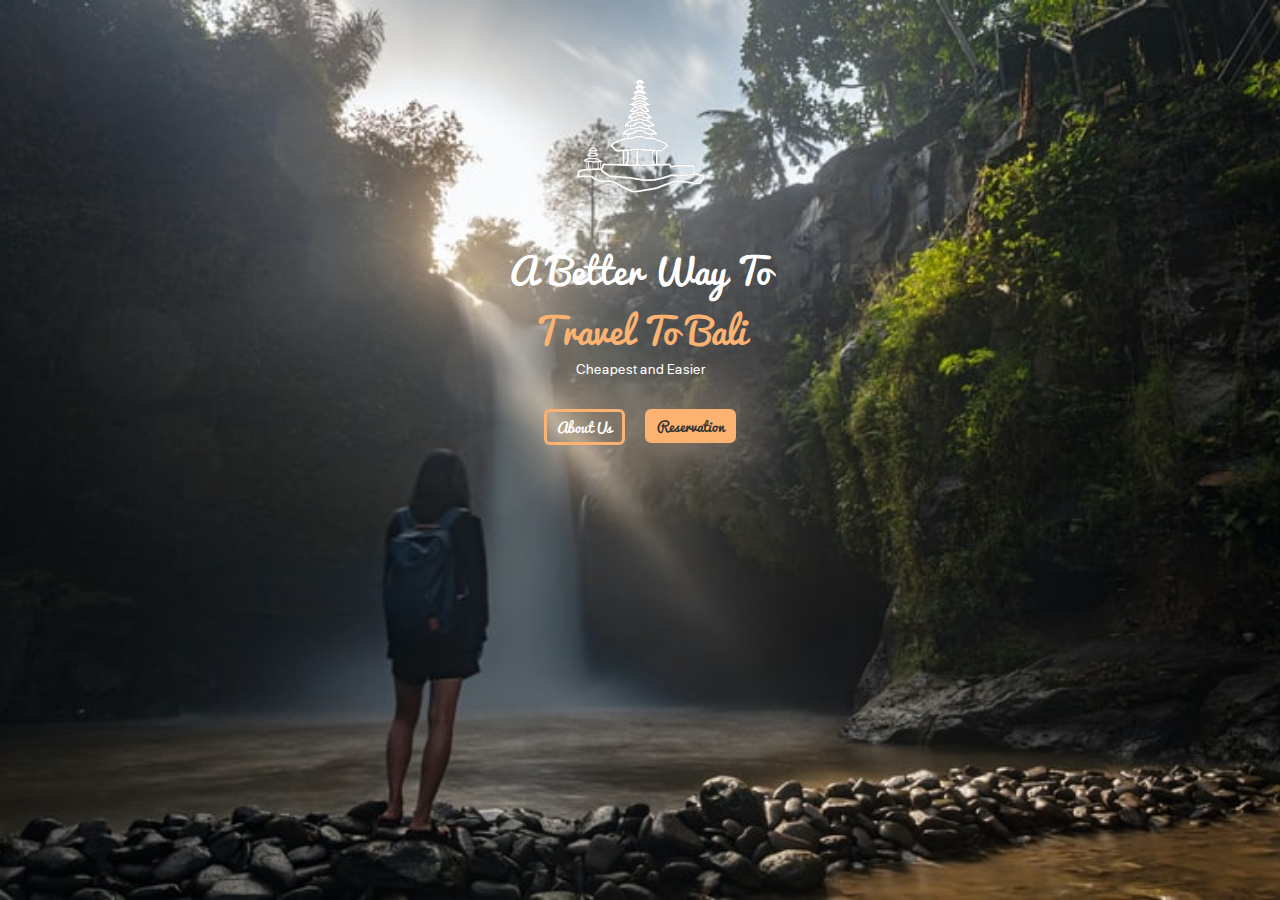
<file: index.html>
﻿<!doctype html>
<html lang="en">
<head>
    <!-- Required meta tags -->
    <meta charset="utf-8">
    <meta name="viewport" content="width=device-width, initial-scale=1">
    <!-- CSS -->
    <link rel="stylesheet" type="text/css" href="assets/app.css">
    <!-- Bootstrap CSS -->
    <link rel="stylesheet" href="https://maxcdn.bootstrapcdn.com/bootstrap/3.4.0/css/bootstrap.min.css">
    <script src="https://ajax.googleapis.com/ajax/libs/jquery/3.5.1/jquery.min.js"></script>
    <script src="https://maxcdn.bootstrapcdn.com/bootstrap/3.4.0/js/bootstrap.min.js"></script>
    <style>
        body, html {
            /* Location of the image */
            background-image: url("img/bg_img.jpg");
            /* Background image is centered vertically and horizontally at all times */
            background-position: center center;
            /* Background image doesn�t tile */
            background-repeat: no-repeat;
            /* Background image is fixed in the viewport so that it doesn�t move when
            the content�s height is greater than the image�s height */
            background-attachment: fixed;
            /* This is what makes the background image rescale based
            on the container�s size */
            background-size: cover;
            /* Set a background color that will be displayed
            while the background image is loading */
            background-color: #464646;
        }
    </style>

    <title>Hello, world!</title>
</head>
    <body>
        <div id="middle">
            <div id="icon">
                <img src="./img/IconBali.png" />
            </div>

            <div id="textcontainer">
                <h1 class="better">A Better Way To<br></h1>
                <h1 class="travel">Travel To Bali</h1>
                <p class="cheap">Cheapest and Easier</p>
            </div>

            <div id="buttons">
                <a style="color: inherit; display: block; text-decoration: none;" href="about.html">
                    <div class="about">About Us</div>
                </a>
                <a style="color: inherit; display: block; text-decoration: none;" href="reservation.html">
                    <div class="reservation">Reservation</div>
                </a>
            </div>
        </div>


    </body>
</html>
</file>
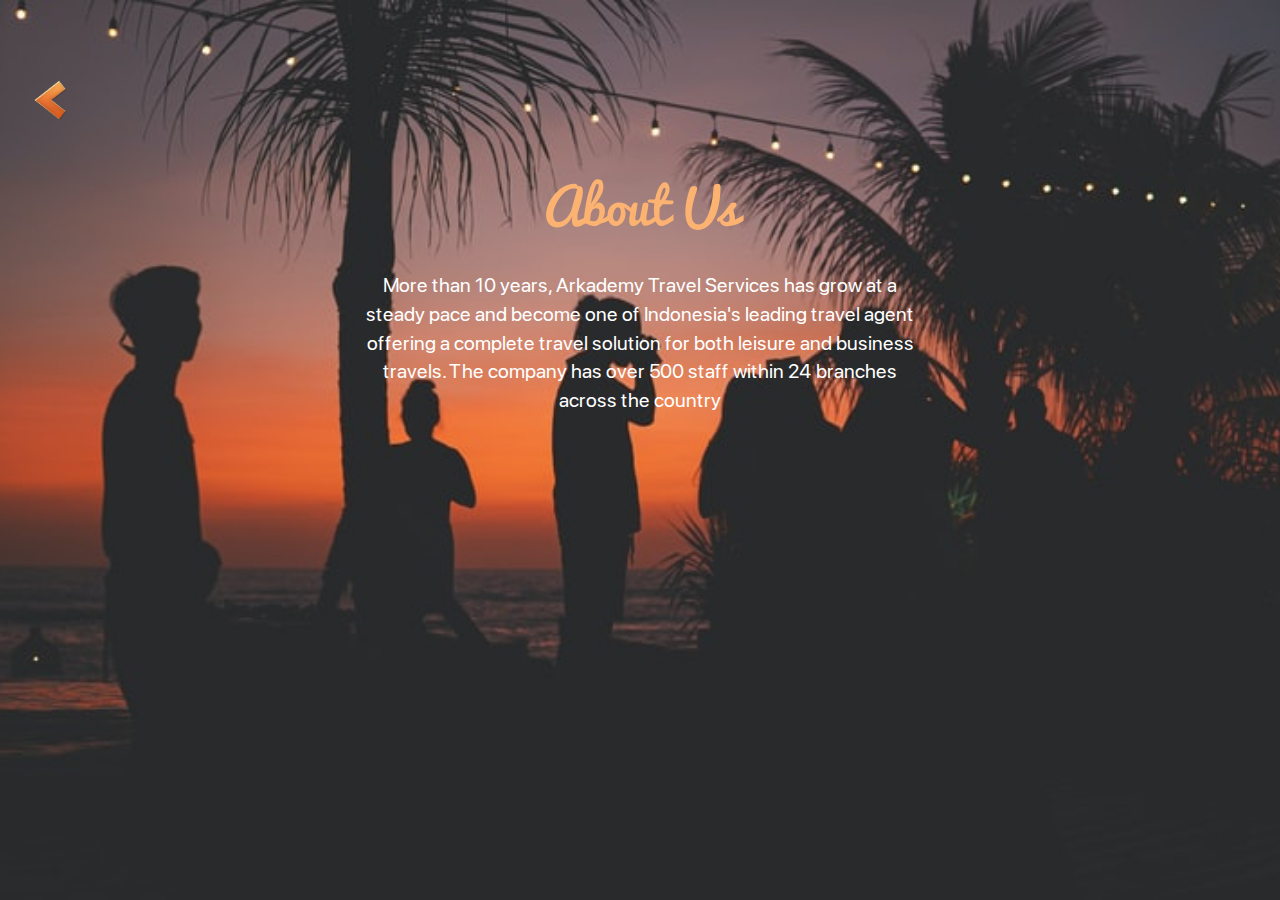
<file: about.html>
<!doctype html>
<html lang="en">
<head>
    <!-- Required meta tags -->
    <meta charset="utf-8">
    <meta name="viewport" content="width=device-width, initial-scale=1">
    <!-- CSS -->
    <link rel="stylesheet" type="text/css" href="assets/app.css">
    <!-- Bootstrap CSS -->
    <link rel="stylesheet" href="https://maxcdn.bootstrapcdn.com/bootstrap/3.4.0/css/bootstrap.min.css">
    <script src="https://ajax.googleapis.com/ajax/libs/jquery/3.5.1/jquery.min.js"></script>
    <script src="https://maxcdn.bootstrapcdn.com/bootstrap/3.4.0/js/bootstrap.min.js"></script>
    <style>
        body, html {
            /* Location of the image */
            background-image: url("img/bg_img_about.jpg");
            /* Background image is centered vertically and horizontally at all times */
            background-position: center center;
            /* Background image doesn�t tile */
            background-repeat: no-repeat;
            /* Background image is fixed in the viewport so that it doesn�t move when
                    the content�s height is greater than the image�s height */
            background-attachment: fixed;
            /* This is what makes the background image rescale based
                    on the container�s size */
            background-size: cover;
            /* Set a background color that will be displayed
                    while the background image is loading */
            background-color: #464646;
        }
    </style>
    <title>About US</title>
</head>
    <body>
        <div class="row">
            <a href="index.html">
                <div class="col-sm-4"><img class="back" src="./img/back.png" /></div>
            </a>
        </div>
        <div id="middle">
            <p class="ab"> About Us</p>
            <br>
            <p class="isiabout">
                More than 10 years, Arkademy Travel Services has grow at a<br>
                steady pace and become one of Indonesia's leading travel agent<br>
                offering a complete travel solution for both leisure and business<br>
                travels. The company has over 500 staff within 24 branches<br>
                across the country
            </p>
        </div>


       
    </body>
</html>
</file>
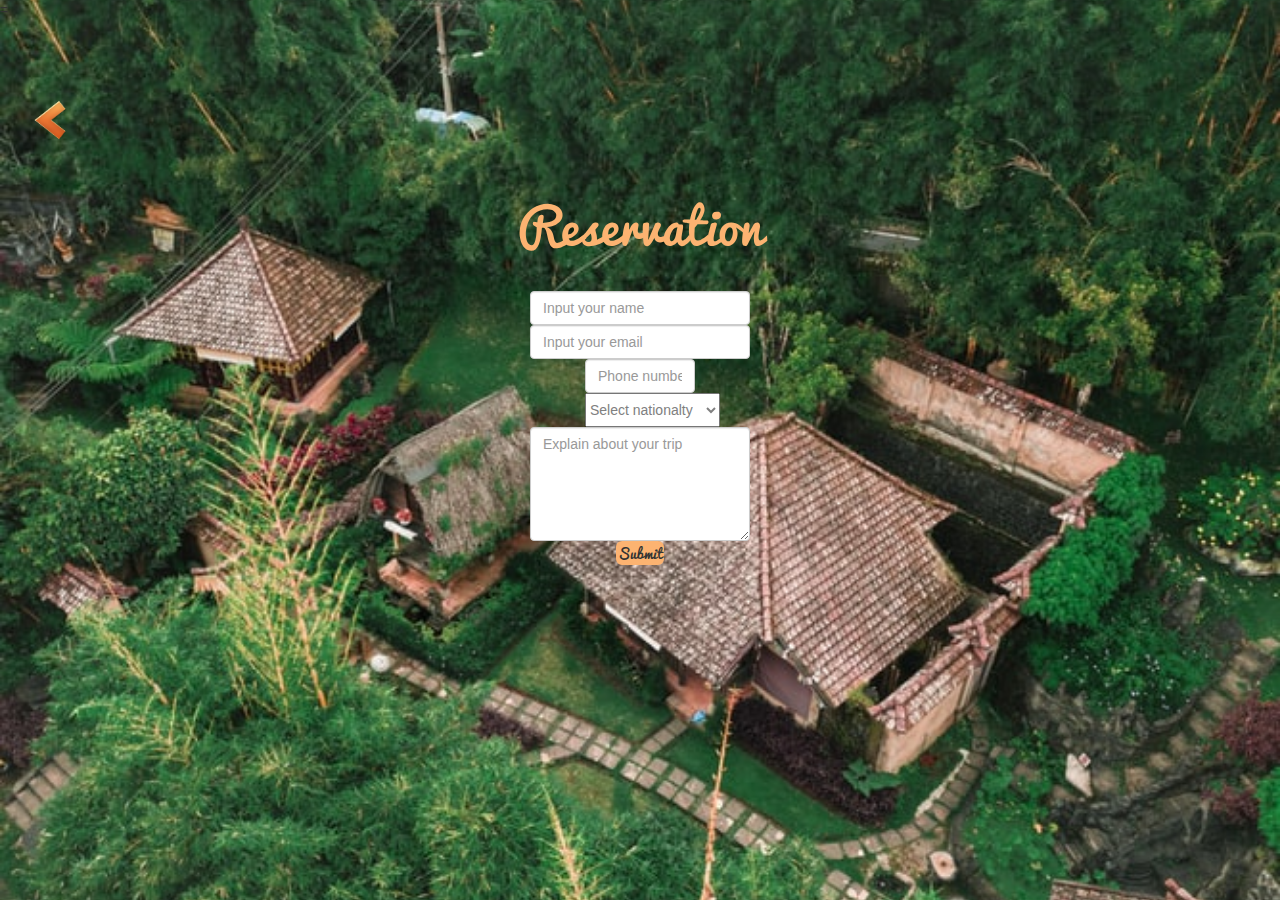
<file: reservation.html>
﻿<!doctype html>
<html lang="en">
<head>
    <!-- Required meta tags -->
    <meta charset="utf-8">
    <meta name="viewport" content="width=device-width, initial-scale=1">
    <!-- CSS -->
    <link rel="stylesheet" type="text/css" href="assets/app.css">=
    <!-- Bootstrap CSS -->
    <link rel="stylesheet" href="https://maxcdn.bootstrapcdn.com/bootstrap/3.4.0/css/bootstrap.min.css">
    <script src="https://ajax.googleapis.com/ajax/libs/jquery/3.5.1/jquery.min.js"></script>
    <script src="https://maxcdn.bootstrapcdn.com/bootstrap/3.4.0/js/bootstrap.min.js"></script>
    <style>
        body, html {
            /* Location of the image */
            background-image: url("img/bg_img_reservation.jpg");
            /* Background image is centered vertically and horizontally at all times */
            background-position: center center;
            /* Background image doesn�t tile */
            background-repeat: no-repeat;
            /* Background image is fixed in the viewport so that it doesn�t move when
                    the content�s height is greater than the image�s height */
            background-attachment: fixed;
            /* This is what makes the background image rescale based
                    on the container�s size */
            background-size: cover;
            /* Set a background color that will be displayed
                    while the background image is loading */
            background-color: #464646;
        }
    </style>
    <title>Reservation</title>
</head>
    <body>

        <div class="row">
            <a href="index.html">
                <div class="col-sm-4"><img class="back" src="./img/back.png" /></div>
            </a>
        </div>

        <div id="middle">
            <p class="ab"> Reservation</p>
            <br />
            <div class="row">
                <div class="form-outline mb-3" style="width: 22rem">
                    <input class="form-control"
                           id="formControlDisabled"
                           type="text"
                           placeholder="Input your name" />
                </div>
            </div>
            <div class="row">
                <div class="form-outline mb-3" style="width: 22rem">
                    <input class="form-control"
                           id="formControlDisabled"
                           type="text"
                           placeholder="Input your email" />
                </div>
            </div>
            <div class="row">
                <div class="form-outline mb-3" style="width: 11rem">
                    <input class="form-control"
                           type="text"
                           placeholder="Phone number" />
                </div>
                <div class="form-outline mb-3" style="width: 11rem;">
                    <select class="browser-default custom-select" style="padding-top: 7px;padding-bottom:7px;color:grey;padding-right:10px;">
                        <option selected>Select nationalty</option>
                        <option value="1">One</option>
                        <option value="2">Two</option>
                        <option value="3">Three</option>
                    </select>
                </div>
            </div>
            <div class="row">
                <div class="form-outline mb-3" style="width: 22rem;">
                    <textarea class="form-control rounded-0" rows="5" placeholder="Explain about your trip"></textarea>
                </div>
            </div>
            <div class="row">

                <a style="width: 22rem; color: inherit; text-decoration: none;" href="index.html">
                    <div class="submit">
                        <div id="middle" style="margin:0px;">Submit</div>
                    </div>
                </a>
               
            </div>
        </div>



    </body>
</html>
</file>
<file: assets/app.css>
@font-face {
    font-family: Pacifico;
    src: url(Pacifico.ttf);
}

@font-face {
    font-family: SF-Regular;
    src: url(SF-Regular.ttf);
}


#middle {
    flex-grow: 1;
    display: flex;
    flex-direction: column;
    justify-content: center;
    align-items: center;
    margin-top: 45px;
}

#icon {
    width: 165px;
    height: 165px;
    text-align: center;
}

#textcontainer {
    margin-top: 20px;
    text-align: center;
    position: relative;
}

h1.better {
    font-family: Pacifico;
    color: white;
}

h1.travel {
    font-family: Pacifico;
    color: #FCB371;
}

p.cheap {
    font-family: SF-Regular;
    color: #FFFFFF;
}

#buttons {
    margin-top: 20px;
    display: flex;
    justify-content: center;
}

.about {
    font-family: Pacifico;
    margin-left: 10px;
    margin-right: 10px;
    padding: 5px 10px;
    cursor: pointer;
    background: rgba(42, 38, 61, 0);
    border: 3px solid #FCB371;
    box-sizing: border-box;
    border-radius: 6px;
    color:white;
}

.reservation {
    font-family: Pacifico;
    margin-left: 10px;
    margin-right: 10px;
    padding: 5px 10px;
    cursor: pointer;
    background: #FCB371;
    border: 2px solid #FCB371;
    box-sizing: border-box;
    border-radius: 6px;
}

.submit {
    align-items: center;
    font-family: Pacifico;
    cursor: pointer;
    background: #FCB371;
    border: 2px solid #FCB371;
    box-sizing: border-box;
    border-radius: 6px;
}

img.back{
    height:50px;
    width:50px;
    margin-left:25px;
    margin-top:75px;
}

p.ab{
    font-family:Pacifico;
    font-size:50px;
    color: #fcb371;
}

p.isiabout {
    font-family: SF-Regular;
    font-size: 20px;
    letter-spacing: 0em;
    text-align: center;
    color:white;
}
</file>
